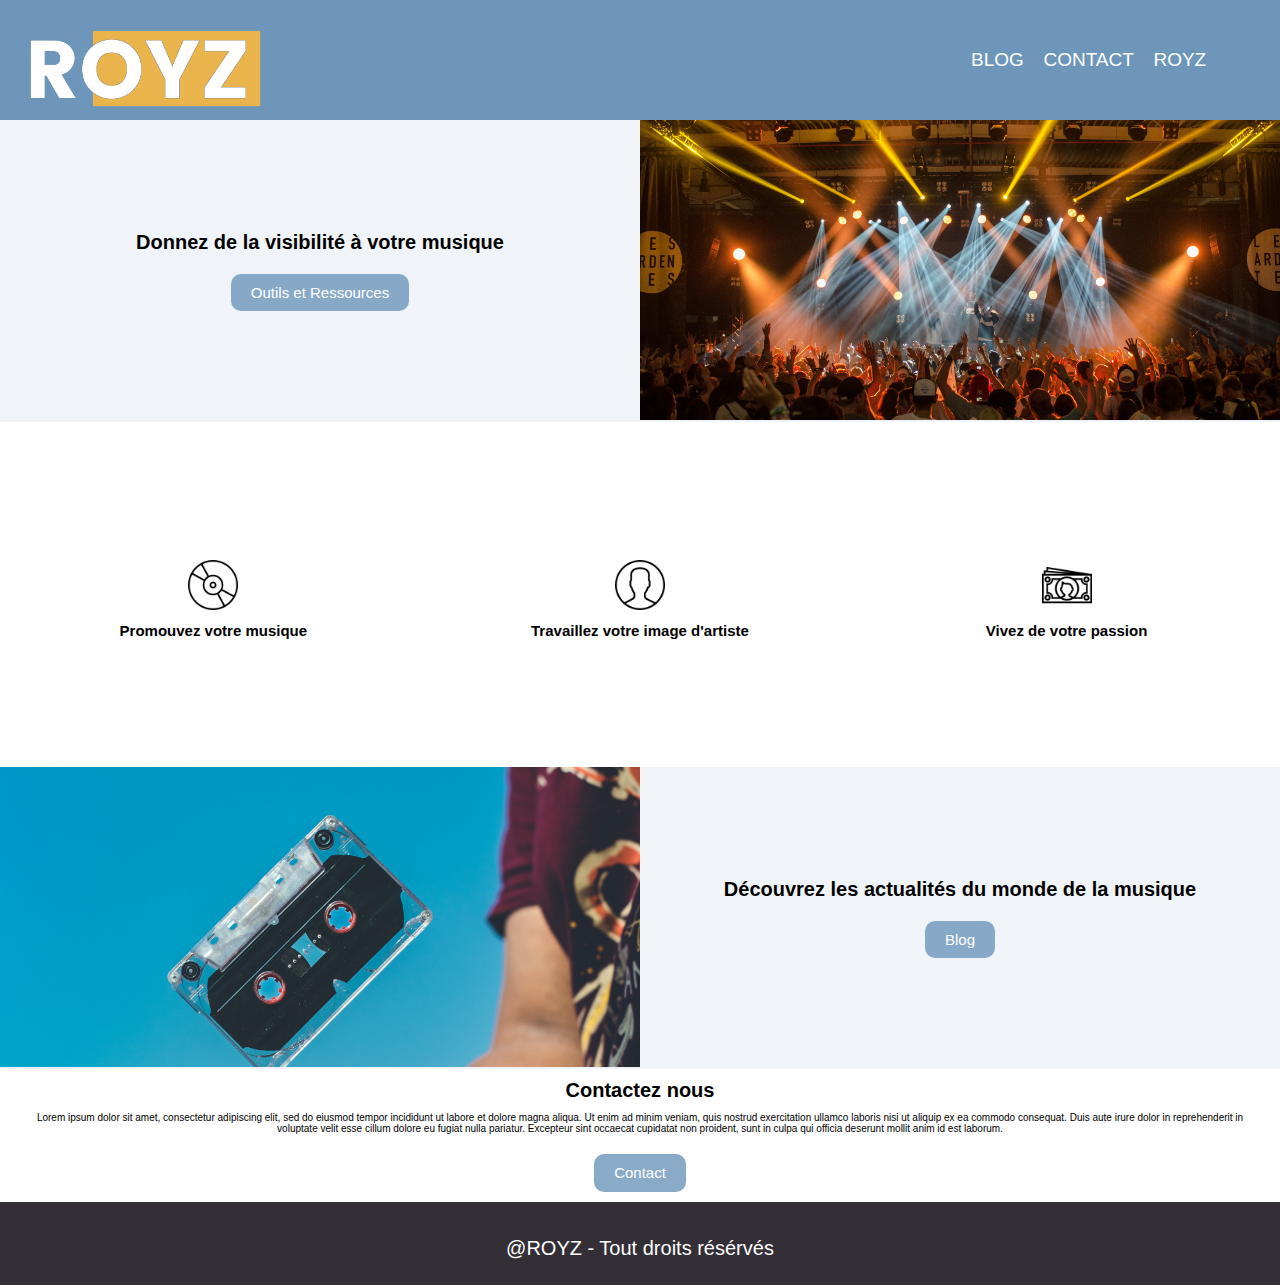
<file: index.html>
<!DOCTYPE html>
<!DOCTYPE html>
<html>
<head>
    <meta charset="utf-8">
    <link rel="stylesheet" type="text/css" href="style_index.css">
    <title>ROYZ - Accueil</title>
</head>

<body>
    <header class="header">
    <div class="menu">
        <div>
            <a href="index.html" class="menu1"><img class="imglogo" src="images/logoblanc.png" alt="Logo de Royz"></a>
        </div>
        <div class="menu2">
            <ul class="liste_menu">
                <li class="page_menu"><a id="bouton_menu" href="blog.html">Blog</a></li>
                <li class="page_menu"><a id="bouton_menu" href="contact.html">Contact</a></li>
                <li class="page_menu"><a id="bouton_menu" href="https://www.royz.fr">ROYZ</a></li>
            </ul>
        </div>
    </div>
    </header>
    <div class="bloc_moitie" id="fond_bleu">
        <div id="vertical_centre">
            <h2>Donnez de la visibilité à votre musique</h2>
            <button class="button_page" onclick="window.location.href='./blog.html'">Outils et Ressources</button>
        </div>
        <div id="vertical_centre">
            <img id="image_bloc" src="images/foule.jpg">
        </div>
    </div>
   <div class="bloc_tiers">
        <div id="vertical_centre">
            <img id="icone" src="images/disque-compact.png">
            <h3>Promouvez votre musique</h3>
        </div>
        <div id="vertical_centre">
            <img id="icone" src="images/utilisateur.png">
            <h3>Travaillez votre image d'artiste</h3>
        </div>
        <div id="vertical_centre">
            <img id="icone" src="images/remarques.png">
            <h3>Vivez de votre passion</h3>
        </div>
    </div>
    <div class="bloc_moitie" id="fond_bleu">
        <div id="vertical_centre">
            <img id="image_bloc" src="images/cassette.jpg">
        </div>
        <div id="vertical_centre">
            <h2>Découvrez les actualités du monde de la musique</h2>
            <button class="button_page" onclick="window.location.href='./blog.html'">Blog</button>
        </div>
    </div>

    <div class="bloc_entier">
        <div id="vertical_centre">
            <h2>Contactez nous</h2>
            <p>Lorem ipsum dolor sit amet, consectetur adipiscing elit, sed do eiusmod tempor incididunt ut labore et dolore magna aliqua. Ut enim ad minim veniam, quis nostrud exercitation ullamco laboris nisi ut aliquip ex ea commodo consequat. Duis aute irure dolor in reprehenderit in voluptate velit esse cillum dolore eu fugiat nulla pariatur. Excepteur sint occaecat cupidatat non proident, sunt in culpa qui officia deserunt mollit anim id est laborum.</p>
            <button class="button_page" onclick="window.location.href='./contact.html'">Contact</button>
        </div>
    </div>

    <footer class="footer">
        <div>
        <p id="mentions">@ROYZ - Tout droits résérvés</p>
        </div>
    </footer>

</body>
</html>
</file>
<file: style_index.css>
*{
    margin: 0;
}

:root{
    font-size: 0.625rem;
}


body {
    background-color: white;
    font-family: 'Poppins', sans-serif;
}

.footer {
    background-color: #342E37;
    padding: 25px;
}

@import url('https://fonts.googleapis.com/css2?family=Poppins&display=swap');

.baseline {
    font-style: italic;
    font-size: 15px;
}

header {
    background-color: #6d96ba;
}



#mentions {
    text-align: center;
    color: white;
    font-size: 2rem;
}

#bouton_menu {
    color: white;
    text-decoration: none;
    text-transform: uppercase;
    font-size: 1.9rem;
}
#bouton_menu:hover {
    color: #342E37;
}

.liste_menu{
    justify-content: flex-end;
    display: flex;
    flex-direction: row;
    text-align: center;
    align-items: center;
}


.logo {
    display: block;
    margin-left: auto;
    margin-right: auto;
    text-align: center;
    color: white;
}

.liste_menu{
    text-align: center;
}

.liste_menu .page_menu {
    display: inline;
}

.page_menu {
    display: inline;
    margin: 5%;
    color: #342E37;
}

.menu {
    display: flex;
    justify-content: space-between;
    max-height: 120px;
}

.menu1 {
    display: flex;
    max-width: 40%;
    align-items: center;
}

.menu2 {
    display: flex;
    max-width: 60%;
    align-items: center;
    margin-right: 5%;
}

a {
    color: #342E37;
    text-decoration: none;
}

.imglogo {
    text-align: center;
    max-width: 70%;
    max-height: 70%;
}

.container {
display: flex;
}

#fond_bleu {
    background-color: rgba(109, 150, 186, 0.1);
}

.bloc_moitie {
      display: flex;
      flex-wrap: wrap;
      align-content: space-between ;
      max-height: 500px;

      }

.bloc_moitie > div {
      width: 50%;
      min-height: 100%;
      padding: 0px 0;
      margin: 0px;
      text-align: center;
      font: center;
      white-space: normal;
      }

.bloc_tiers {
      display: flex;
      flex-wrap: wrap;
      align-content: space-between ;
      max-height: 500px;
      margin-top: 10%;
      margin-bottom: 10%;
      }

.bloc_tiers > div {
      width: 33.33%;
      min-height: 100%;
      padding: 0px 0;
      margin: 0px;
      text-align: center;
      font: center;
  }

.bloc_entier {
      width: 100%;
      height: 100%;
      padding: 10px 0;
      margin: 0px;
      text-align: center;
      font: center;
      }

#div-centre {
    height: 200px;
    line-height: 200px;
    text-align: center;
    border: 3px solid black;
}

#vertical_centre {
  white-space: nowrap;
  margin: auto;
}

#icone {
    max-height: 50px;
    margin: 10px;
    -webkit-transition: all 1s ease; /* Safari et Chrome */
    -moz-transition: all 1s ease; /* Firefox */
    -ms-transition: all 1s ease; /* Internet Explorer 9 */
    -o-transition: all 1s ease; /* Opera */
    transition: all 1s ease;
}

#icone:hover {
    -webkit-transform:scale(1.25); /* Safari et Chrome */
    -moz-transform:scale(1.25); /* Firefox */
    -ms-transform:scale(1.25); /* Internet Explorer 9 */
    -o-transform:scale(1.25); /* Opera */
    transform:scale(1.25);
}

#image_bloc {
    width:100%;
    height:300px;
    object-fit: cover;
}

#image_fond {
    width:100%;
    height:300px;
    object-fit: contain;
}


.button_page {
    border: 0;
    line-height: 2.5;
    padding: 0 20px;
    font-size: 1.5rem;
    text-align: center;
    color: #fff;
    border-radius: 10px;
    background-color: rgba(109, 150, 186, 0.8);
    background-image: white;
    margin-top: 20px;
}

.button_page:hover {
    background-color: rgba(109, 150, 186);
}

.button_page:active {
    box-shadow: inset -2px -2px 3px rgba(255, 255, 255, .6),
                inset 2px 2px 3px rgba(0, 0, 0, .6);
}

h2 {
    font-size: 2rem;
    white-space: normal;
}

h3 {
    font-size: 1.5rem;
    white-space: normal;
}

p {
    white-space: normal;
    margin-right: 25px;
    margin-left: 25px;
    margin-top: 10px;
    margin-bottom: 0px;
}

@media only screen and (max-width: 600px) {

.bloc_moitie {
      display: flex;
      flex-wrap: column;
      align-content: space-between ;
      max-height: 500px;
      padding-top: 25px;
      padding-bottom: 25px;
      }

.bloc_moitie > div {
      width: 100%;
      min-height: 100%;
      text-align: center;
      font: center;
      padding-top: 25px;
      padding-bottom: 25px;
      }

.bloc_tiers {
      display: flex;
      flex-wrap: column;
      align-content: space-between ;
      max-height: 500px;
      padding-top: 25px;
      padding-bottom: 25px;
      }

.bloc_tiers > div {
      width: 100%;
      min-height: 100%;
      text-align: center;
      font: center;
      padding-top: 25px;
      padding-bottom: 25px;
      margin: 25px;
    }

h2 {
    font-size: 1.5rem;
}

h3 {
    font-size: 1rem;
}

}
</file>
